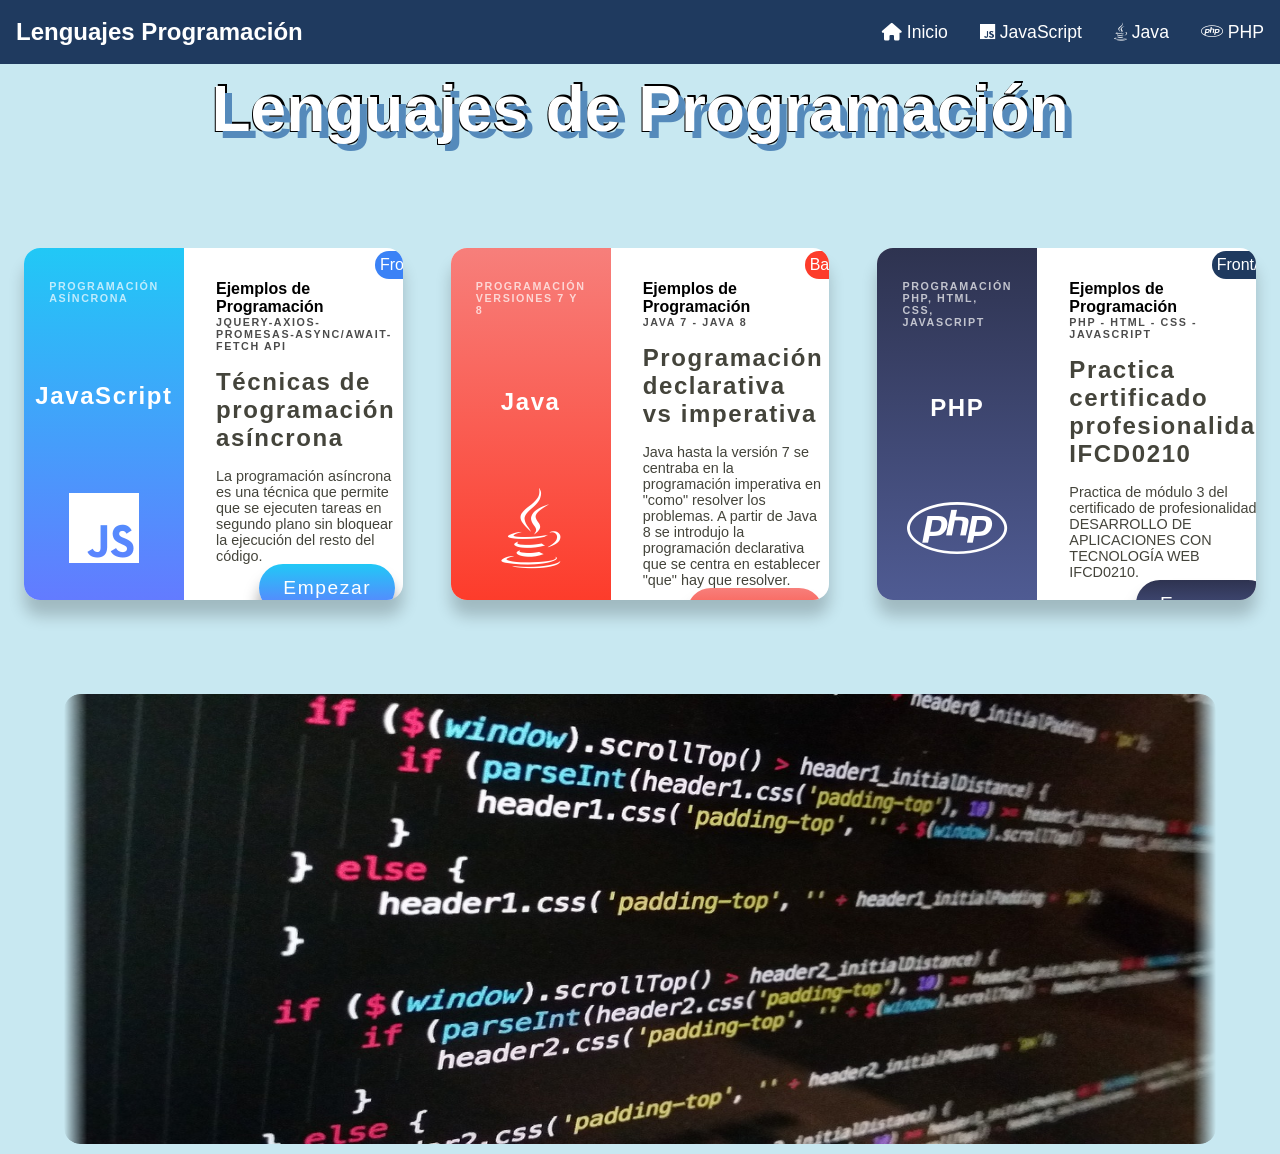
<file: index.html>
<!DOCTYPE html>
<html lang="en">
<head>
    <meta charset="UTF-8">
    <meta name="viewport" content="width=device-width, initial-scale=1.0">
    <title>Programación Web</title>
    <link rel="stylesheet" href="css/estilos.css?v=1.0">
    <!-- Usando los iconos de font oson 4-->
    <!--<link rel="stylesheet" href="https://cdnjs.cloudflare.com/ajax/libs/font-awesome/4.7.0/css/font-awesome.min.css">-->
    <!--Fon oson 6-->
    <link rel="stylesheet" href="https://cdnjs.cloudflare.com/ajax/libs/font-awesome/6.7.2/css/all.min.css">

    <!--Icono página-->
    <link rel="icon" href="images/icono.png">

</head>
<body>
    <header>
        <nav>
            <h2>Lenguajes Programación</h2>
            <ul class="navi-ul">
                <a href="#"><i class="fa fa-home"></i> Inicio</a>
                <a href="EjemplosJavaScript.html"><i class="fa-brands fa-js"></i> JavaScript</a>
                <a href="Consola.html"><i class="fa-brands fa-java"></i> Java</a>
                <a href="https://programacionphpantonio.infinityfreeapp.com/"><i class="fa-brands fa-php"></i> PHP</a>
            </ul>
            <!--Hamburguesa--> 
            <a href="#" class="icon"><i class="fa fa-bars"></i></a>           
        </nav>
         <div class="titulo"><h1>Lenguajes de Programación</h1></div>
    </header>
    <main>
        <article>
            
            <div class="container">
                <div class="tarjeta">
                    <div class="columna-iquierda background-javascript">
                        <h6>Programación Asíncrona</h6>
                        <h2>JavaScript</h2>                        
                        <i class="fa-brands fa-js"></i>
                    </div>
                    <div class="columna-derecha front" data-category="Front">
                        <div>
                            <h4>Ejemplos de Programación</h4>
                            <h6>jQuery-Axios-Promesas-Async/Await-Fetch API</h6>
                        </div>
                        <h2>Técnicas de programación asíncrona</h2>
                        <p>La programación asíncrona es una técnica que permite que se ejecuten tareas en segundo plano sin bloquear la ejecución del
                             resto del código.</p>
                        <button class="button background-javascript" type="submit" 
                        data-tooltip="Aprenda JavaScript" onclick="location.href='EjemplosJavaScript.html'">Empezar</button>
                    </div>
                </div>
                <div class="tarjeta">
                    <div class="columna-iquierda background-java">
                        <h6>Programación versiones 7 y 8</h6>
                        <h2>Java</h2>
                        <i class="fa-brands fa-java"></i>                       
                    </div>
                    <div class="columna-derecha back" data-category="Back">
                        <div>
                            <h4>Ejemplos de Programación</h4>
                            <h6>Java 7 - Java 8</h6>
                        </div>
                        <h2>Programación declarativa vs imperativa</h2>
                        <p>Java hasta la versión 7 se centraba en la programación imperativa en "como" resolver los problemas. 
                            A partir de Java 8 se introdujo la programación declarativa que se centra en establecer "que" hay que 
                            resolver.</p>
                        <button class="button background-java"  type="submit" 
                        data-tooltip="Aprenda Java" onclick="location.href='Consola.html'">Empezar</button>
                    </div>
                </div>
                 <div class="tarjeta">
                    <div class="columna-iquierda background-php">
                        <h6>Programación PHP, HTML, CSS, JavaScript</h6>
                        <h2>PHP</h2>
                        <i class="fa-brands fa-php"></i>                       
                    </div>
                    <div class="columna-derecha frontBack" data-category="Front/Back">
                        <div>
                            <h4>Ejemplos de Programación</h4>
                            <h6> PHP - HTML - CSS - JavaScript</h6>
                        </div>
                        <h2>Practica certificado profesionalidad IFCD0210</h2>
                        <p>Practica de módulo 3 del certificado de profesionalidad DESARROLLO DE APLICACIONES CON TECNOLOGÍA WEB IFCD0210.</p>
                        <button class="button background-php"  type="submit" 
                        data-tooltip="Aprenda PHP" onclick="location.href='https://programacionphpantonio.infinityfreeapp.com/'">Empezar</button>
                    </div>
                </div>
            </div>
            <div class="carrusel">
                <div class="carrusel-imagenes">
                    <img src="images/codigojavascript.jpg" alt="Imagen 1">
                    <img src="images/imageJava.webp" alt="Imagen 2">
                    <img src="images/codigojava.jpg" alt="Imagen 3">
                    <img src="images/imagenJavaScript2.webp" alt="Imagen 4">                    
                </div>
            </div>
        </article>
      
    </main>
    <script src="js/JavaScriptIndex.js"></script>
</body>
</html>
</file>
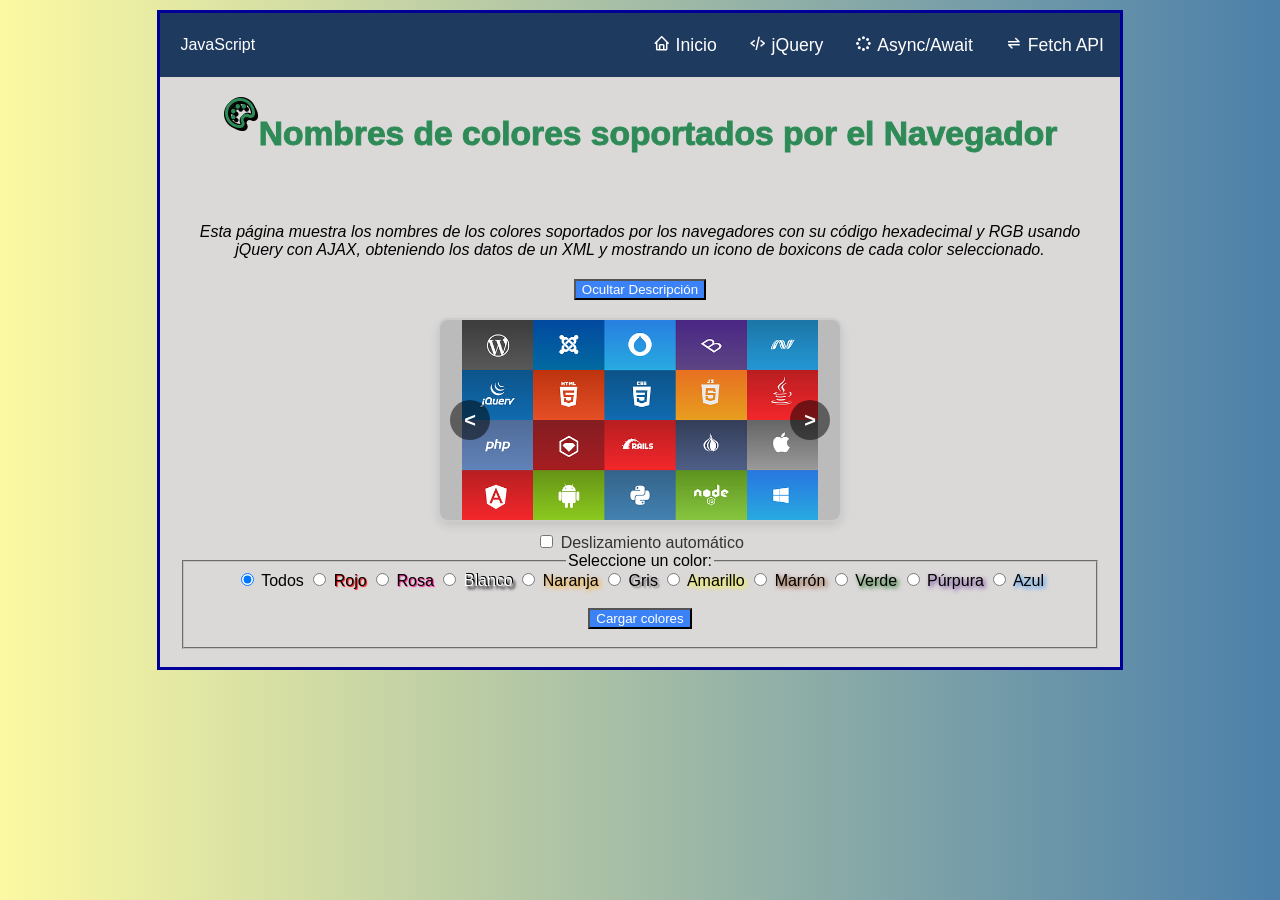
<file: ColoresXMLAjax.html>
<!DOCTYPE html>
<html lang="en">
<head>
    <meta charset="UTF-8">
    <meta name="viewport" content="width=device-width, initial-scale=1.0">
    <title>Document</title>

    <link href='https://unpkg.com/boxicons@2.1.4/css/boxicons.min.css' rel='stylesheet'>

    <link rel="stylesheet" href="css/estilocolores.css?v=1.0">
    <!--jQuery-->
    <script src="https://code.jquery.com/jquery-3.7.1.js" integrity="sha256-eKhayi8LEQwp4NKxN+CfCh+3qOVUtJn3QNZ0TciWLP4=" crossorigin="anonymous"></script>

     <!--Icono página-->
     <link rel="icon" href="images/icono.png">
</head>
<body class="estilopagina">
    <header>
        <nav>
            <h2><i class="bx bx-file-code"></i> JavaScript</h2>
            <ul class="navi-ul">
                <a href="EjemplosJavaScript.html"><i class="bx bx-home"></i> Inicio</a>
                <a href="#"><i class='bx bx-code-alt'></i> jQuery</a>
                <a href="PokeapiAsyncAwait.html"><i class='bx bx-loader-circle'></i> Async/Await</a>
                <a href="FetchRickyMortyAPI.html"><i class='bx bx-transfer-alt'></i> Fetch API</a>
            </ul>
            <!--Hamburguesa--> 
            <a href="#" class="icon"><i class="bx bx-menu"></i></a>           
        </nav>         
    </header>
    <div class="inicio">
        <h1>
            <i class='bx bx-palette bx-md'></i>
            <svg>
                <text x="50%" y="50%" text-anchor="middle">
                    Nombres de colores soportados por el Navegador
                </text>
            </svg>
        </h1>
        <!--<br/>-->
        <em id="descPagina">Esta página muestra los nombres de los colores soportados por los navegadores con su código hexadecimal
         y RGB usando jQuery con AJAX, obteniendo los datos de un XML y mostrando un icono de boxicons de cada color seleccionado.</em>
        <button id="controlarDesc">Ocultar Descripción</button>
        <br/><br>
        <div id="slider">
            <a href="#" class="siguiente">></a>
            <a href="#" class="anterior"><</a>
            <ul>
                <li><img src="images/jquery1.png" alt="Imagen 1"></li>
                <li style="background: #bbb"><img src="images/jquery2.png" alt="Imagen 2"></li>
                <li><img src="images/jquery3.jpg" alt="Imagen 3"></li>
                <li style="background: #bbb"><img src="images/jquery4.jpg" alt="Imagen 4"></li>
            </ul>
        </div>
    
        <div class="opcion-slider">
            <input type="checkbox" id="checkbox">
            <label for="checkbox">Deslizamiento automático</label>
        </div>
    
        <!--Mirar porque Slider.js no esta en esta carpeta-->
        <!--<script src="Slider.js"></script>-->
        <fieldset>
            <legend>Seleccione un color:</legend>
            <input type="radio" id="todos" name="colores" value="todos" checked />
            <label for="todos">Todos</label>
            <input type="radio" id="rojo" name="colores" value="Rojo"/>
            <label for="rojo" class="textoRojo">Rojo</label>
            <input type="radio" id="rosa" name="colores" value="Rosa"/>
            <label for="rosa" class="textoRosa">Rosa</label>
            <input type="radio" id="blanco" name="colores" value="Blanco"/>
            <label for="blanco" class="textoBlanco">Blanco</label>
            <input type="radio" id="naranja" name="colores" value="Naranja"/>
            <label for="naranja" class="textoNaranja">Naranja</label>
            <input type="radio" id="gris" name="colores" value="Gris"/>
            <label for="gris" class="textoGris">Gris</label>
            <input type="radio" id="amarillo" name="colores" value="Amarillo"/>
            <label for="amarillo" class="textoAmarillo">Amarillo</label>
            <input type="radio" id="marron" name="colores" value="Marrón"/>
            <label for="marron" class="textoMarron">Marrón</label>
            <input type="radio" id="verde" name="colores" value="Verde"/>
            <label for="verde" class="textoVerde">Verde</label>
            <input type="radio" id="purpura" name="colores" value="Púrpura"/>
            <label for="purpura" class="textoPurpura">Púrpura</label>
            <input type="radio" id="azul" name="colores" value="Azul"/> 
            <label for="azul" class="textoAzul">Azul</label>
            <br/><br/>
            <button id="cargarDatos">Cargar colores</button>
            <br/><br/>
        </fieldset>
    </div>
    <br/>
    <div>
        <table id="datos"></table>
    </div>

    <script src="js/coloresjquery.js"></script>
    <script src="js/JavaScriptIndex.js"></script>
    
</body>
</html>
</file>
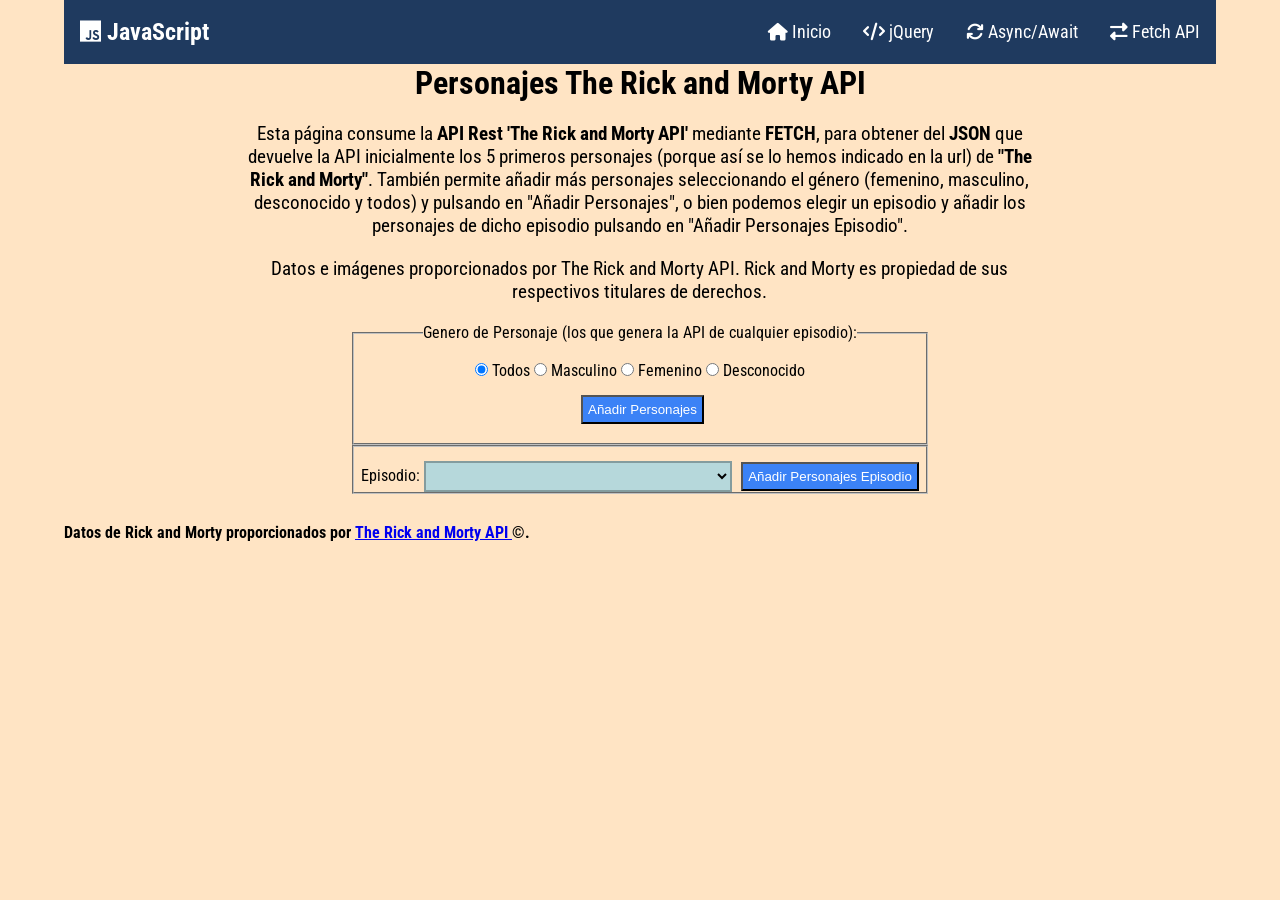
<file: FetchRickyMortyAPI.html>
<!DOCTYPE html>
<html lang="es">
<head>
    <meta charset="UTF-8">
    <meta name="viewport" content="width=device-width, initial-scale=1.0">
    <title>Document</title>
    <!-- Usando los iconos de font oson 6-->
    <link rel="stylesheet" href="https://cdnjs.cloudflare.com/ajax/libs/font-awesome/6.7.2/css/all.min.css"> 
    <!--Icono página-->
    <link rel="icon" href="images/icono.png">
    <link rel="stylesheet" href="css/estiloRickyMortyAPI.css?v=1.0">    
    <link rel="preconnect" href="https://fonts.googleapis.com">
    <link rel="preconnect" href="https://fonts.gstatic.com" crossorigin>
    <link href="https://fonts.googleapis.com/css2?family=Orbitron:wght@400..900&family=Roboto+Condensed:ital,wght@0,100..900;1,100..900&family=Roboto:ital,wght@0,100..900;1,100..900&display=swap" rel="stylesheet">
</head>
<body>  
    <header>
        <nav>
            <h2><i class="fab fa-js" aria-hidden="true"></i> JavaScript</h2>
            <ul class="navi-ul">
                <a href="EjemplosJavaScript.html"><i class="fa fa-home"></i> Inicio</a>
                <a href="ColoresXMLAjax.html"><i class="fas fa-code" aria-hidden="true"></i> jQuery</a>
                <a href="PokeapiAsyncAwait.html"><i class="fa fas fa-sync" aria-hidden="true"></i> Async/Await</a>
                <a href="#"><i class="fas fa-exchange-alt" aria-hidden="true"></i> Fetch API</a>
            </ul>
            <!--Hamburguesa--> 
            <a href="#" class="icon"><i class="fa fa-bars"></i></a>           
        </nav>        
    </header>
    <h1>Personajes The Rick and Morty API</h1>
    <div>
        <p>Esta página consume la <strong>API Rest 'The Rick and Morty API'</strong> mediante <strong>FETCH</strong>, para obtener 
        del <strong>JSON</strong> que devuelve la API inicialmente los 5 primeros personajes (porque así se lo hemos indicado en 
        la url) de <strong>"The Rick and Morty"</strong>. También permite añadir más personajes seleccionando el género (femenino, 
        masculino, desconocido y todos) y pulsando en "Añadir Personajes", o bien podemos elegir un episodio y añadir los 
        personajes de dicho episodio pulsando en "Añadir Personajes Episodio".</p>
        <p>Datos e imágenes proporcionados por The Rick and Morty API. Rick and Morty es propiedad de sus respectivos titulares 
            de derechos.</p>
    </div>
     
    <fieldset>
            <br/>
            <legend>Genero de Personaje (los que genera la API de cualquier episodio):</legend>
            
            <label for="todos"><input type="radio" id="todos" name="genero" value="todos" checked /> Todos</label>
            <label for="rojo"><input type="radio" id="Male" name="genero" value="Masculino"/> Masculino</label>
            <label for="rosa"><input type="radio" id="Female" name="genero" value="Femenino"/> Femenino</label>
            <label for="blanco"><input type="radio" id="unknown" name="genero" value="Desconocido"/> Desconocido</label>
            <br/>
            <button id="cargarDatos" onclick="cargarGenero()">Añadir Personajes</button>
            <br/><br/>
    </fieldset>
    <fieldset>
        <label>Episodio:        
            <select id="episodio">
                
               </select>     
        </label>
        <button id="cargarEpisodio" onclick="cargarEpisodio()">Añadir Personajes Episodio</button>
    </fieldset>
    <br/>
    <main>
   
    </main>
    <footer>
        <h4>Datos de Rick and Morty proporcionados por
        <a href="https://rickandmortyapi.com/" target="_blank" rel="noopener">
            The Rick and Morty API
        </a>&copy;.
        </h4>
        
    </footer>
</body>

<script src="js/RickMortyAPI.js"></script>
<script src="js/JavaScriptIndex.js"></script>
         
</html>
</file>
<file: css/estilos.css>
:root{
    --white-text:#fff;
    --background: #c8e8f1;
    --black-text: rgb(68,68,59);
    --azul-marino: #1F3A5F;    
}

.background-javascript{
    background: linear-gradient(180deg,#21c8f6,#637bff);
}

.background-java{
    background: linear-gradient(180deg,#f77f7b,#fd3c2b);
}
.background-php{
    background: linear-gradient(180deg, #4F5B93, #8892BF);
    background: linear-gradient(180deg, #5A69A6, #8892BF);
    background: linear-gradient(180deg, #3E4A7F, #9FA8D8);
    background: linear-gradient(180deg, #2E3350, #4F5B93);
}

*{
    padding: 0;
    margin: 0;
    text-decoration: none;    
    list-style: none;
    /*Con border-box todos los componentes van a tener un contenido de por ejemplo 300px-el padding menos el borde*/ 
    box-sizing: border-box;
    border: none;
}

body{
    background-color: var(--background);
    font-family: Arial, Helvetica, sans-serif;
}

.titulo h1{
    text-align: center;
    padding: .5rem;
    font-size: 4rem;    
    color: var(--white-text);
    /*color: #0F3D4C;
    color: #263B42;
    color: #12355B;
    /*color: #164E63;*/
    font-weight: 900;
    /*text-shadow: 3rem 40rem 40rem rgba(0,0,0,0.2), 3rem 40rem 40rem #ff2044b5;*/
    text-shadow: 7px 7px #558abb,2px -2px 0 #000,
    -1px  1px 0 #000,
     1px  1px 0 #000;
    /*text-shadow: .5rem .5rem #558abb;*/
}
nav{
    display: flex;
    justify-content: space-between;
    align-items: center;
    background-color: var(--azul-marino);
    min-height: 4rem;
}
nav h2{
    color: white;
    padding-left: 1rem;
}
nav a {
    color: white;
    font-size: 1.1rem;
    padding: 0 1rem;
}

nav a:hover {
    color: #c8e8f1;
    color: #558abb;
}
nav ul{
    display: flex;
}
.icon{
    /*Desaparece en resoluciones grandes*/
    display: none;
    font-size: 2rem;
}


.container{
    display: flex;
    justify-content: center;
    height: 60vh;
    align-items: center;
}

.tarjeta{
    background-color: var(--white-text);
    border-radius: 1rem;
    box-shadow: 0 1rem 1rem rgba(0,0,0,0.2);
    display: flex;
    margin: 1.5rem;
    overflow: hidden;
    width: 30rem;
    height: 22rem;
}

.tarjeta h6{
    opacity: 0.7;
    letter-spacing: .1rem;
    text-transform: uppercase;
}

.tarjeta h2{
    letter-spacing: .1rem;
    margin: 1rem 0;
    color: var(--black-text);
}

.columna-iquierda{
    color: var(--white-text);
    padding: 2rem;
    max-width: 10rem;
    display: flex;
    flex-direction: column;
    align-items: center;
    /*Repartimos el espacio entre cada elemento con space-between*/
    justify-content: space-between;
}

.columna-iquierda h2{
    /*Tenemos que poner h2 en blanco porque le dijimos negro para toda la tarjeta*/
    color: var(--white-text);
}

.columna-iquierda i{
    font-size: 5rem;
}

.columna-derecha{
    padding: 2rem;
    display: flex;
    flex-direction: column;
    align-items: flex-start;
    /*Repartimos el espacio entre cada elemento con space-between*/
    justify-content: space-between; 
    position: relative;
}

.columna-derecha::before{
    content: attr(data-category);    
    color: white;
    border-radius: 3rem;
    padding: 5px;
    position: absolute;  
    top:3px;  
    right: 5px;
}
.front::before {
    background-color: #3B82F6;
}

.back::before {
    background-color: #fd3c2b;
}
.frontBack::before {
    background-color: var(--azul-marino);
}

.columna-derecha p{
    font-size: .9rem;
    color: var(--black-text);
}

.button{
    border-radius: 3rem;
    box-shadow: 0 1rem 1rem rgba(0,0,0,0.4);
    color: var(--white-text);
    font-size: 1.2rem;
    padding: .8rem 1.5rem;
    letter-spacing: .1rem;
    /*Pasamos el botón de la izquierda a la derecha con align-self*/
    align-self: self-end;
    position:relative;
}

.columna-derecha .button:hover {
    transition: all .8s;
    transform: scale(0.9);
    cursor: pointer;
    /*Invertimos los colores*/
    filter: invert(1);
    box-shadow: 0 1rem 1rem -.5rem white;
}
.columna-derecha .button::before {
    content: attr(data-tooltip);
    position: absolute;
    background-color: var(--azul-marino);
    color: var(--white-text);
    right: 150px;
    top: 15px;
    opacity: 0;
    width: 150px;
    font-size: .8rem;
}
.columna-derecha .button:hover::before {
    opacity: 1;
}

/*Carrusel de imagenes*/
.carrusel {
    width: 90%;
    overflow: hidden;
    margin: auto;
    margin-bottom: 10px;
    border-radius: 1rem;    
    mask-image: linear-gradient(to right, transparent, #000 2% 98%, transparent);
}

.carrusel-imagenes {
    display: flex;
    width: 400%;    
    animation: animacion 16s linear infinite;
}

.carrusel-imagenes img {
    width: 100%;
    height: 50vh;
}

@keyframes animacion {
    0% { margin-left: 0; }
    20% { margin-left: 0; }

    25% { margin-left: -100%; }
    45% { margin-left: -100%; }

    50% { margin-left: -200%; }
    70% { margin-left: -200%; }

    75% { margin-left: -300%; }
    100% { margin-left: -300%; }
}

/*media query*/
@media(max-width: 768px){
    .navi-ul{
        position: fixed;
        left: -100%;
        top: 5rem;
        flex-direction: column;
        background-color: #fff;
        width: 100%;
        text-align: left;
        transition: 0.5s;
    }

    .navi-ul.active{
        left: 0;
        top: 4rem;
    }
    .icon{
        display: block;
        cursor: pointer;
        padding: .2rem;
        margin-right: 1rem;
        color: var(--white-text);
    }
    nav ul{
        flex-direction: column;
        background-color: #568eec;
    }
    nav ul a {
        color: var(--azul-marino);
        font-size: 1.5rem;
        padding: 1rem;
        transition: .3s;
    }
    nav a:hover{
        background-color: var(--azul-marino);
        color: var(--white-text);
    }
    .tarjeta h6{
        opacity: 1;
    }

    .titulo h1{
        font-size: 2rem;
    }
    .container{
        flex-direction: column;
        justify-content: center;
        align-items: center;
        height: auto;
    }
    
    .tarjeta{
        width: 95%;
        height: auto;
    }

    .columna-derecha{
        padding: .8rem;
    }
    .columna-derecha::before{
        font-size: .6rem;
        padding: 2px;
        top:.5px;  
        right: 25px;
    }
    .columna-derecha h2{
        font-size: .8rem;
    }
    .columna-derecha p{
        padding: .8rem;
    }
    
    .button{
        font-size: 1rem;
    }

    .carrusel {
        mask-image: linear-gradient(to right, transparent, #000 10% 90%, transparent);
        width: 95%;
    }
    .carrusel-imagenes{
         width: 100%;  
    }

}
</file>
<file: css/estilocolores.css>
/* reset css */
html, body, h1, h2, h3, h4, h5, h6, p, ol, ul, li, pre, code, address, variable, form, fieldset, blockquote {
    padding: 0; /*relleno a 0*/
    margin: 0;  /*margen a 0 */
    font-size: 100%;
    font-weight: normal;
}
/* fin reset css*/
:root{
    --white-text:#fff; 
    --azul-marino: #1F3A5F;
}
nav{
    display: flex;
    justify-content: space-between;
    align-items: center;
    background-color: var(--azul-marino);
    min-height: 4rem;
}
nav h2{
    color: white;
    padding-left: 1rem;
}
nav a {
    color: white;
    font-size: 1.1rem;
    padding: 0 1rem;
    text-decoration: none;
}

nav a:hover {
    color: #c8e8f1;
    color: #558abb;
}
nav ul{
    display: flex;
}
.icon{
    /*Desaparece en resoluciones grandes*/
    display: none;
    font-size: 2rem;
}
html{
    background: linear-gradient(90deg,#fcf9a2,#4c80aa);
    /*background-color: #0cf;*/
}

.estilopagina{
    font-family: 'Trebuchet MS',Arial, Helvetica, sans-serif;
    color: black;
    background-color: #dbd8d8;     
    border: 3px solid #009;
    width: 960px;
    margin: 0 auto;
    margin-top: 10px;
    margin-bottom: 10px;
}

.inicio{
    margin: 0 auto;
    /*margin-left: 100px;*/
    text-align: center;
    margin-top: 10px;
}

#cargarDatos{
    margin: 0 auto;
}

button{
    background-color: #3B82F6;
    color: white;
    transition: .5s all;
}
button:hover {
    background-color: #2563EB;
    cursor: pointer;
    transform: scale(1.2);
}
/*#imagen{
    margin: 0 auto;
    padding: 0 10px;
}*/

table{
    margin: 0 auto;
    width: 760px;
    margin-bottom: 10px;
}

table,
th,
td{
    border: 1px solid black;
    /*border-collapse: collapse;*/
    text-align: center;
    /*color: rgb(30, 30, 195);*/
    
}

h1{
    display: flex;
    text-align: center;
    align-content: center;
    justify-content: center;
    padding: .5rem;
    font-size: 4rem;    
    color: SeaGreen;
    font-weight: 900;   
}
h1 i{
    font-size: 4rem;
    /*text-shadow: desplazamientoX desplazamientoY desenfoque color;*/
    text-shadow: 3px 3px black,/*Sombra desplazada 7px a la derecha,7px hacia abajo, sin desenfoque,negro*/
                    1px -1px 0 #000,/*Desplaza 1px hacia la derecha, -1px hacia arriba*/
                -1px  1px 0 #000,/*Desplaza 1px hacia la izquierda, 1px hacia abajo*/
                1px  1px 0 #000;/*Desplaza 1px hacia derecha y 1px hacia abajo */
}
svg{
    width: 800px;
    height: 100px;
    animation: escalar 3s linear forwards;
}
@keyframes escalar{
    0%{
        transform: scale(.8);
    }
    100%{
        transform: scale(1);
    }
}
svg text{
    font-size: 2.1rem;
    stroke: SeaGreen;
    stroke-width: 1;
    fill: transparent;
    stroke-dasharray: 150;
    stroke-dashoffset: 100;
    animation: dibujar 4s forwards;
}
@keyframes dibujar{
    40%{
        fill: transparent;
    }
    100%{
        stroke-dashoffset: 0;
        fill: SeaGreen;
    }
}

/*fieldset {
    width: 760px;
    text-align: center;
    border: 2px solid #000;
}*/

        /* Estilo principal para el contenedor del slider */
#slider {
    position: relative;
    width: 80%;
    max-width: 800px;
    max-height: 600px;
    margin: auto;
    overflow: hidden;
    border: 2px solid #ccc;
    border-radius: 10px;
    box-shadow: 0 4px 10px rgba(0,0,0,0.1);
}

/* Estilo de las flechas */
.siguiente, .anterior {
    position: absolute;
    top: 50%;
    transform: translateY(-50%);
    width: 40px;
    height: 40px;
    background-color: rgba(0, 0, 0, 0.5);
    color: white;
    text-align: center;
    line-height: 40px;
    font-size: 20px;
    font-weight: bold;
    border-radius: 50%;
    cursor: pointer;
    z-index: 10;
    text-decoration: none;
}

.siguiente:hover, .anterior:hover {
    background-color: rgba(0, 0, 0, 0.8);
}

.siguiente {
    right: 10px;
}

.anterior {
    left: 10px;
}

/* Estilo para la lista y elementos del slider */
#slider ul {
    display: flex;
    padding: 0;
    margin: 0;
    list-style: none;
    transition: transform 0.5s ease-in-out;
}

/*#slider li {
    min-width: 100%;
    box-sizing: border-box;
    text-align: center;
}*/

#slider li {
    width: 100%; /* Establece un ancho fijo */
    height: 200px; /* Establece una altura fija */
    /*overflow: hidden; /* Oculta cualquier parte de las imágenes que sobresalga */
    display: flex; /* Centra el contenido usando flexbox */
    justify-content: center; /* Centra horizontalmente */
    align-items: center; /* Centra verticalmente */
    /*background-color: #f0f0f0; /* Fondo opcional para diseño */
}

#slider li img {
    /*width: 100%;*/
    height: 100%; /* La imagen se ajustará al tamaño del contenedor */
    display: block;
}

/* Estilo de la opción deslizamiento */
.opcion-slider {
    text-align: center;
    margin-top: 10px;
}

.opcion-slider label {
    font-size: 16px;
    color: #333;
    cursor: pointer;
}

.textoRojo{
    text-shadow: 1px 1px 1px red;
}
.textoRosa{
    text-shadow: 1px 1px 1px DeepPink;
}
.textoBlanco{
    text-shadow: 3px 3px 3px #000,
                 1px -1px 0 #000;
    color:white;
}
.textoNaranja{
    text-shadow: 2px 2px 4px orange;
}
.textoGris{
    text-shadow: 2px 2px 2px Gray;
}
.textoAmarillo{
    text-shadow: 2px 2px 4px yellow;
}
.textoMarron{
    text-shadow: 2px 2px 4px SaddleBrown;
}
.textoVerde{
    text-shadow: 2px 2px 4px DarkGreen;
}
.textoPurpura{
    text-shadow: 2px 2px 4px RebeccaPurple;
}
.textoAzul{
    text-shadow: 2px 2px 4px DodgerBlue;
}
em{
    display: block;
    margin: 20px;
}

fieldset{
    width: 95%;
    margin: 0 auto;
}
@media(max-width:720px){
    .navi-ul{
        position: fixed;
        left: -120%;
        top: 5rem;
        flex-direction: column;
        background-color: #fff;
        width: 100%;
        text-align: left;
        transition: 0.5s;
    }

    .navi-ul.active{
        left: 0;
        top: 4rem;
    }
    .icon{
        display: block;
        cursor: pointer;
        padding: .2rem;
        margin-right: 1rem;
        color: var(--white-text);
    }
    nav ul{
        flex-direction: column;
        background-color: #568eec;
    }
    nav ul a {
        color: var(--azul-marino);
        font-size: 1.5rem;
        padding: 1rem;
        transition: .3s;       
    }
    nav a:hover{
        background-color: var(--azul-marino);
        color: var(--white-text);
    }
}
</file>
<file: css/estiloRickyMortyAPI.css>
*{
    margin: 0;
    padding: 0;
    box-sizing: border-box;
}
:root{
    --white-text:#fff; 
    --azul-marino: #1F3A5F;
}
body{
    width: 90%;
    align-items: center;
    margin: 0 auto;
    background-color: bisque;
    font-family: "Roboto Condensed", sans-serif;
}
nav{
    display: flex;
    justify-content: space-between;
    align-items: center;
    background-color: var(--azul-marino);
    min-height: 4rem;
}
nav h2{
    color: white;
    padding-left: 1rem;
}
nav a {
    color: white;
    font-size: 1.1rem;
    padding: 0 1rem;
    text-decoration: none;
}

nav a:hover {
    color: #c8e8f1;
    color: #558abb;
}
nav ul{
    display: flex;
}
.icon{
    /*Desaparece en resoluciones grandes*/
    display: none;
    font-size: 2rem;
}
h1{
    text-align: center;
}
p{
    text-align: center;
    width: 70%;
    margin: 20px auto;
    font-size: 1.2rem;
}
main{
    display: grid;
    /* 3columnas*/
    grid-template-columns: 1fr 1fr 1fr;
    /* Aplicar un espacio en píxeles entre filas y columnas */
    gap: 24px;
    justify-content: center;             
}

.contenedor-imagen{
    display: flex;
}

.contenedor-imagen img{
    width: 100%;
    box-shadow: 4px 4px 10px rgba(139, 69, 19, 0.3); /* SaddleBrown con opacidad */
    border: 2px solid rgba(255, 182, 193, 0.3);
}

article{
    padding: 40px;
    box-shadow: 0 0rem 1rem rgba(0,0,0);
    /*display: flex;
    flex-direction: row;*/
}

fieldset{
    width: 50%;
    margin: 0 auto;
    justify-content: center;
    text-align: center;
}  

button{
    margin-top: 15px;
    margin-left: 5px;
    padding: 5px;
    background-color: #3B82F6;
    color: white;
    transition: .5s all;
}
button:hover {
    background-color: #2563EB;
    cursor: pointer;
    transform: scale(1.1);
}
select{
    appearance: auto; /*Navegadores que no soportan appearance: base-select;*/
    /*appearance: base-select;*/
    min-width: 50%;
    border: 2px solid rgba(18, 17, 17, 0.3);
    padding: 5px;
    background: #b6d8db;
}
@supports (appearance: base-select) {
  select {
    appearance: base-select;
  }

  select::picker(select) {
    appearance: base-select;
    background: #b6d8db;
    border: 2px solid rgba(18, 17, 17, 0.3);
    border-radius: 20px;
    margin-top: 5px;
    padding: 3px;
    box-shadow: 0 0 10px rgba(0,0,0,.4) inset;
  }
}
/*::picker(select){
    appearance: base-select;
    background: #b6d8db;
    border: 2px solid rgba(18, 17, 17, 0.3);
    border-radius: 20px;
    margin-top: 5px;
    padding: 3px;
    box-shadow: 0 0 10px rgba(0,0,0,.4) inset;
}*/
option{
    transition: .25s;
}
option:hover, option:checked{
    background: rgba(255,255,255,.8);
}
option::checkmark{    
    content: "✅";
}
select::picker-icon{
    font-size: 1.2rem;
    transition: .3s;
        
}
select:open::picker-icon{
    rotate:180deg;
}

.personaje:focus{
    outline: 7px solid #F29F05;
    outline-offset: 4px;
}
footer{
    margin-top: 10px;
}

@media(max-width:786px){
    .navi-ul{
        position: fixed;
        left: -120%;
        top: 5rem;
        flex-direction: column;
        background-color: #fff;
        width: 100%;
        text-align: left;
        transition: 0.5s;
    }

    .navi-ul.active{
        left: 0;
        top: 4rem;
    }
    .icon{
        display: block;
        cursor: pointer;
        padding: .2rem;
        margin-right: 1rem;
        color: var(--white-text);
    }
    nav ul{
        flex-direction: column;
        background-color: #568eec;
    }
    nav ul a {
        color: var(--azul-marino);
        font-size: 1.5rem;
        padding: 1rem;
        transition: .3s;       
    }
    nav a:hover{
        background-color: var(--azul-marino);
        color: var(--white-text);
    }
    fieldset{
        width: 70%;
        display: flex;
        flex-direction: column;
        justify-content: flex-start;
        align-items: flex-start;
        padding-left: 15px;
    }
    fieldset button{
        margin-top: 1px;
        align-self: center;
    }
    main{
        /* 1 columna*/
        grid-template-columns: 1fr;
        gap: 12px;        
    }
    select{
         min-width: 100px;
    }
    button{
        font-size: .8rem;
        margin-bottom: 10px;  
        margin-left: 0;    
    }
}
</file>
